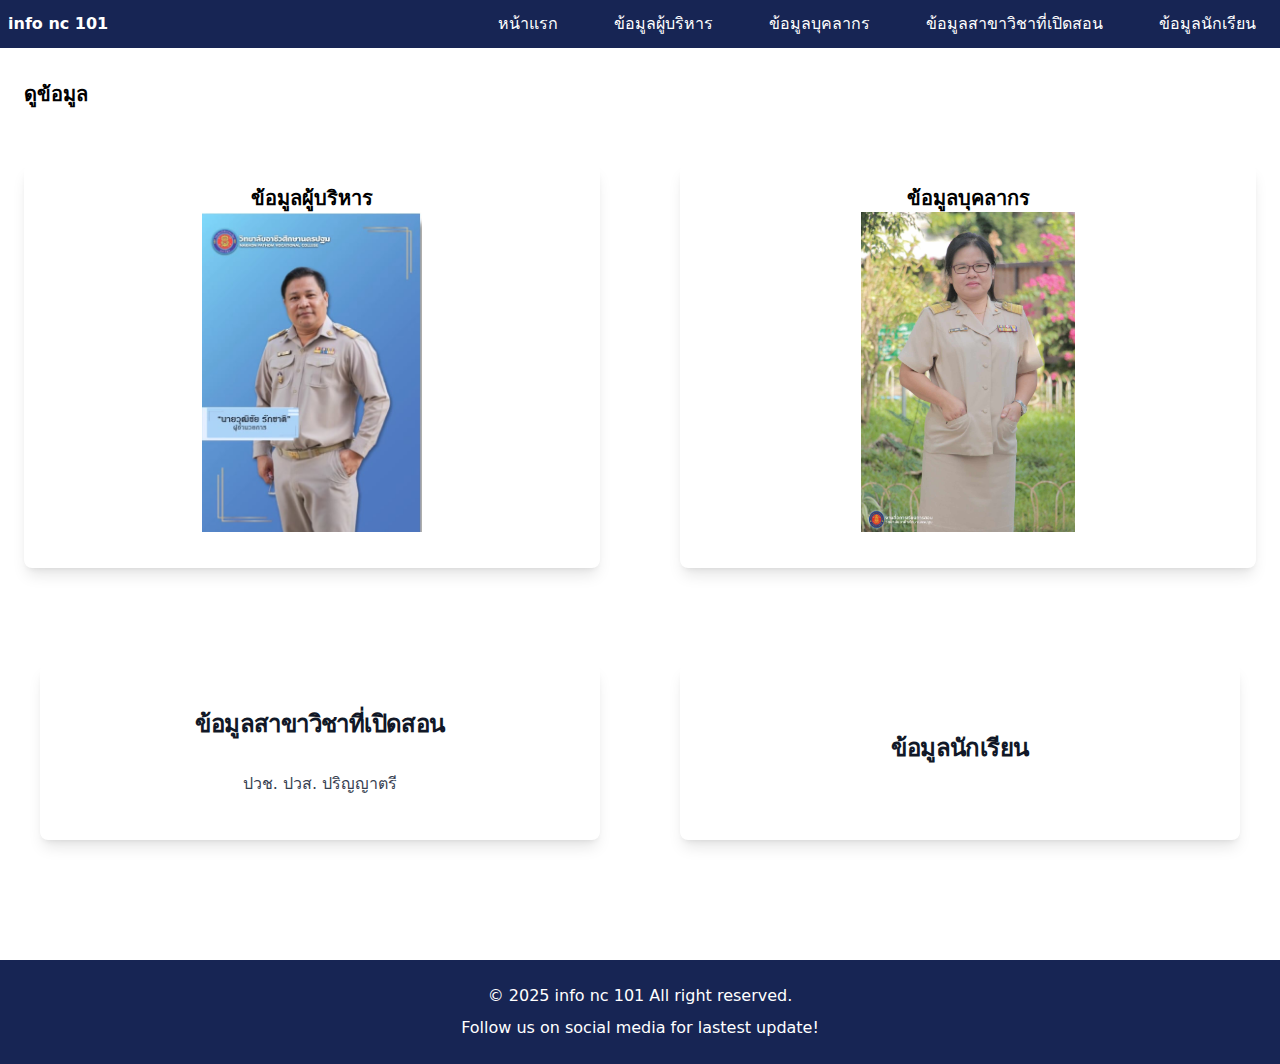
<file: Home.html>
<!doctype html>
<html>
<head>
  <meta charset="UTF-8">
  <meta name="viewport" content="width=device-width, initial-scale=1.0">
  <link rel="stylesheet" href="css/output.css" >
  <title>IT sk</title>
</head>
<body class="bg-white text-black-900">

  <!--nav bar-->
 <header class="bg-blue-950 text-white py-3">
    <div class="container mx-auto px-2 flex items-center justify-between">
    <div>
        <h1 class="text-4x1 font-bold">info nc 101<h1>
    </div>

    <!--nav menu-->
    <nav class="hidden md:flex space-x-6">
      <a href="Home.html" class="hover:bg-slate-500 hover:text-blue-200 px-4 rounded transition duration-500">หน้าแรก</a>     
      <a href="Schoolad.html" class="hover:bg-slate-500 hover:text-blue-200 px-4 rounded transition duration-500">ข้อมูลผู้บริหาร</a>
      <a href="pepo.html" class="hover:bg-slate-500 hover:text-blue-200 px-4 rounded transition duration-500">ข้อมูลบุคลากร</a>
      <a href="job.html" class="hover:bg-slate-500 hover:text-blue-200 px-4 rounded transition duration-500">ข้อมูลสาขาวิชาที่เปิดสอน</a>
      <a href="student.html" class="hover:bg-slate-500 hover:text-blue-200 px-4 rounded transition duration-500">ข้อมูลนักเรียน</a>
    </nav>

  <!--ham menu-->
    <button class="lg:hidden text-white" id="hamberger">
      &#9776;
    </button>

    </div>
 </header>

 <div id="hamberger-menu" class="md-hidden bg-blue-500 text-white py-5 hidden">
    <nav class="flex flex-col space-y-4 px-6">
      <a href="Home.html" class="hover:bg-slate-500 hover:text-blue-200 px-4 rounded transition duration-500">หน้าแรก</a>     
      <a href="Schoolad.html" class="hover:bg-slate-500 hover:text-blue-200 px-4 rounded transition duration-500">ข้อมูลผู้บริหาร</a>
      <a href="pepo.html" class="hover:bg-slate-500 hover:text-blue-200 px-4 rounded transition duration-500">ข้อมูลบุคลากร</a>
      <a href="job.html" class="hover:bg-slate-500 hover:text-blue-200 px-4 rounded transition duration-500">ข้อมูลสาขาวิชาที่เปิดสอน</a>
      <a href="student.html" class="hover:bg-slate-500 hover:text-blue-200 px-4 rounded transition duration-500">ข้อมูลนักเรียน</a>
    </nav>
 </div>

 <script>
  const hambergerButton = document.getElementById('hamberger');
  const hambergerMenu = document.getElementById('hamberger-menu');

  hambergerButton.addEventListener('click',() => {
    hambergerMenu.classList.toggle('hidden')
  })
</script>


<!--card-->
<section class="container mx-auto px-6 my-8">
  <h1 class="text-xl font-bold mb-2">ดูข้อมูล</h1>
  <center>
    <br><br>
    <div class="grid grid-cols-1 smigrid-cols-2 lg:grid-cols-2 mp-10 gap-20">
      <div class="bg-white p-5 rounded-lg shadow-lg">
        <h3 class="text-xl font-semibold">ข้อมูลผู้บริหาร</h3> 
        <a href="Schoolad.html" class="">
          <img src="img/bigad.jpg" alt="" class="w-70 h-80 object-cover rounded-1g mb-4"> 
        </a> 

        </div>
      <div class="bg-white p-5 rounded-lg shadow-lg">
       <h3 class="text-xl font-semibold">ข้อมูลบุคลากร</h3> 
        <a href="pepo.html" class="">
          <img src="img/tea.jpg" alt="" class="w-70 h-80  object-cover rounded-1g mb-4"> 
        </a>

        </div>
      </center>
 <br> <br>
  </section>
  <center>
<section class="container mx-auto px-10 my-12">
  <div class="grid grid-cols-1 smigrid-cols-2 lg:grid-cols-2 mp-10 gap-20">
    <div class="bg-white p-5 rounded-lg shadow-lg">
  <a href="job.html" class="block max-w-sm p-6 bg-white rounded-lg  hover:bg-gray-100 ">
    <h5 class="mb-2 text-2xl font-bold tracking-tight text-gray-900">ข้อมูลสาขาวิชาที่เปิดสอน</h5><br>
    <p class="font-normal text-gray-700">ปวช. ปวส. ปริญญาตรี</p>
</a>
</div>
<div>
  <div class="bg-white p-5 rounded-lg shadow-lg">
    <a href="student.html" class="block max-w-sm p-6 bg-white rounded-lg  hover:bg-gray-100 "><br>
      <h5 class="mb-2 text-2xl font-bold tracking-tight text-gray-900 ">ข้อมูลนักเรียน</h5><br>
  
  </a>
</div>

</section>


  <!--footer-->
  <br>  <br>  <br>  
  <footer class="bg-blue-950 text-white py-6">
    <div class="container mx-auto text-center">
      <p>&copy; 2025 info nc 101 All right reserved.</p>
      <p class="mt-2">Follow us on social media for lastest update!</p>
    </div>
  </footer>
</body>
</html>
</file>
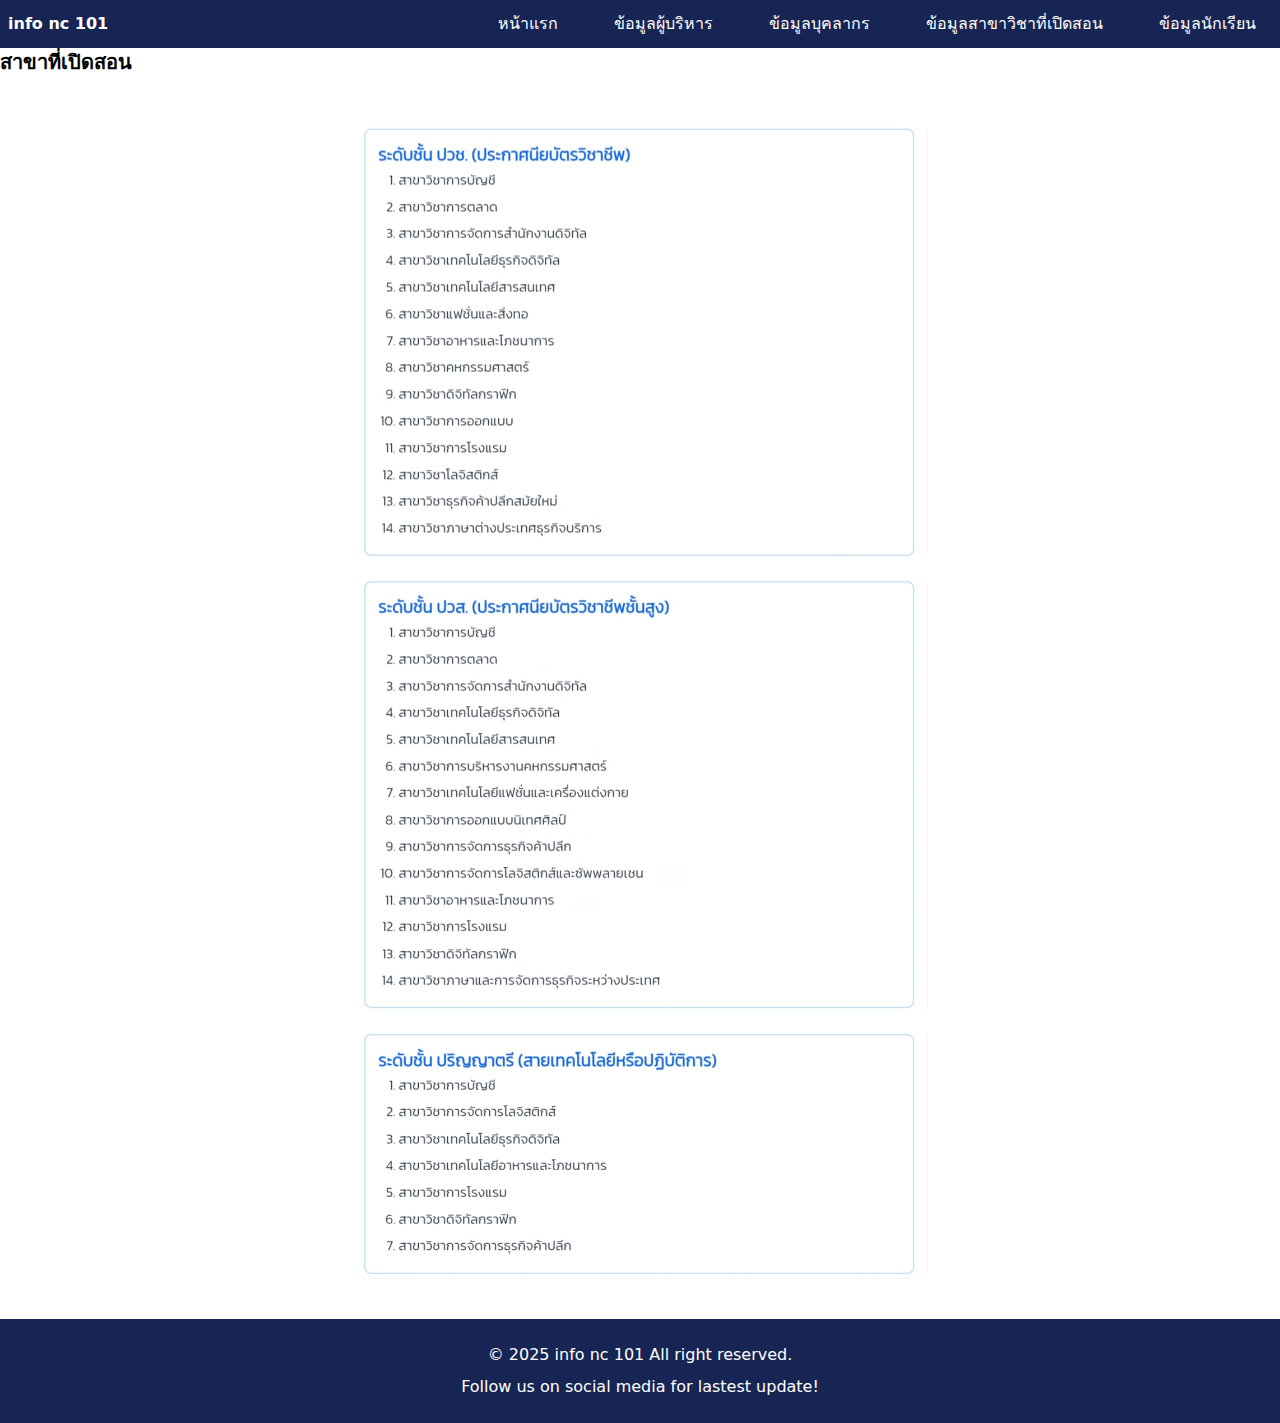
<file: job.html>
<!doctype html>
<html>
<head>
  <meta charset="UTF-8">
  <meta name="viewport" content="width=device-width, initial-scale=1.0">
  <link rel="stylesheet" href="css/output.css" >
  <title>IT sk</title>
</head>
<body class="bg-white text-black-900">

  <!--nav bar-->
 <header class="bg-blue-950 text-white py-3">
    <div class="container mx-auto px-2 flex items-center justify-between">
    <div>
        <h1 class="text-4x1 font-bold">info nc 101</h1>
    </div>


    <!--nav menu-->
    <nav class="hidden md:flex space-x-6">
      <a href="Home.html" class="hover:bg-slate-500 hover:text-blue-200 px-4 rounded transition duration-500">หน้าแรก</a>     
      <a href="Schoolad.html" class="hover:bg-slate-500 hover:text-blue-200 px-4 rounded transition duration-500">ข้อมูลผู้บริหาร</a>
      <a href="pepo.html" class="hover:bg-slate-500 hover:text-blue-200 px-4 rounded transition duration-500">ข้อมูลบุคลากร</a>
      <a href="job.html" class="hover:bg-slate-500 hover:text-blue-200 px-4 rounded transition duration-500">ข้อมูลสาขาวิชาที่เปิดสอน</a>
      <a href="student.html" class="hover:bg-slate-500 hover:text-blue-200 px-4 rounded transition duration-500">ข้อมูลนักเรียน</a>
    </nav>
   
  <!--ham menu-->
    <button class="lg:hidden text-white" id="hamberger">
      &#9776;
    </button>

    </div>
 </header>

 <div id="hamberger-menu" class="md-hidden bg-blue-500 text-white py-4 hidden">
  <nav class="flex flex-col space-y-4 px-6">
    <a href="Home.html" class="hover:bg-slate-500 hover:text-blue-200 px-4 rounded transition duration-500">หน้าแรก</a>     
    <a href="Schoolad.html" class="hover:bg-slate-500 hover:text-blue-200 px-4 rounded transition duration-500">ข้อมูลผู้บริหาร</a>
    <a href="pepo.html" class="hover:bg-slate-500 hover:text-blue-200 px-4 rounded transition duration-500">ข้อมูลบุคลากร</a>
    <a href="job.html" class="hover:bg-slate-500 hover:text-blue-200 px-4 rounded transition duration-500">ข้อมูลสาขาวิชาที่เปิดสอน</a>
    <a href="student.html" class="hover:bg-slate-500 hover:text-blue-200 px-4 rounded transition duration-500">ข้อมูลนักเรียน</a>
  </nav>
</div>

 <script>
  const hambergerButton = document.getElementById('hamberger');
  const hambergerMenu = document.getElementById('hamberger-menu');

  hambergerButton.addEventListener('click',() => {
    hambergerMenu.classList.toggle('hidden')
  })
</script>
<h1 class="text-xl font-bold mb-2">สาขาที่เปิดสอน</h1>
<center>
<div class="grid grid-cols-1 md:grid-cols-1 gap-4">
  <br>
  <div>
      <img class="h-auto max-w-xl  rounded-lg" src="img/claslow.jpg" alt="">
  </div>
  <div>
      <img class="h-auto max-w-xl rounded-lg" src="img/clashigh.jpg" alt="">
  </div>
  <div>
      <img class="h-auto max-w-xl  rounded-lg" src="img/clasbig.jpg" alt="">
  </div>
  <br>
  </center>
</div>


  <!--footer-->
  <footer class="bg-blue-950 text-white py-6">
    <div class="container mx-auto text-center">
      <p>&copy; 2025 info nc 101 All right reserved.</p>
      <p class="mt-2">Follow us on social media for lastest update!</p>
    </div>
  </footer>
</body>
</html>
</file>
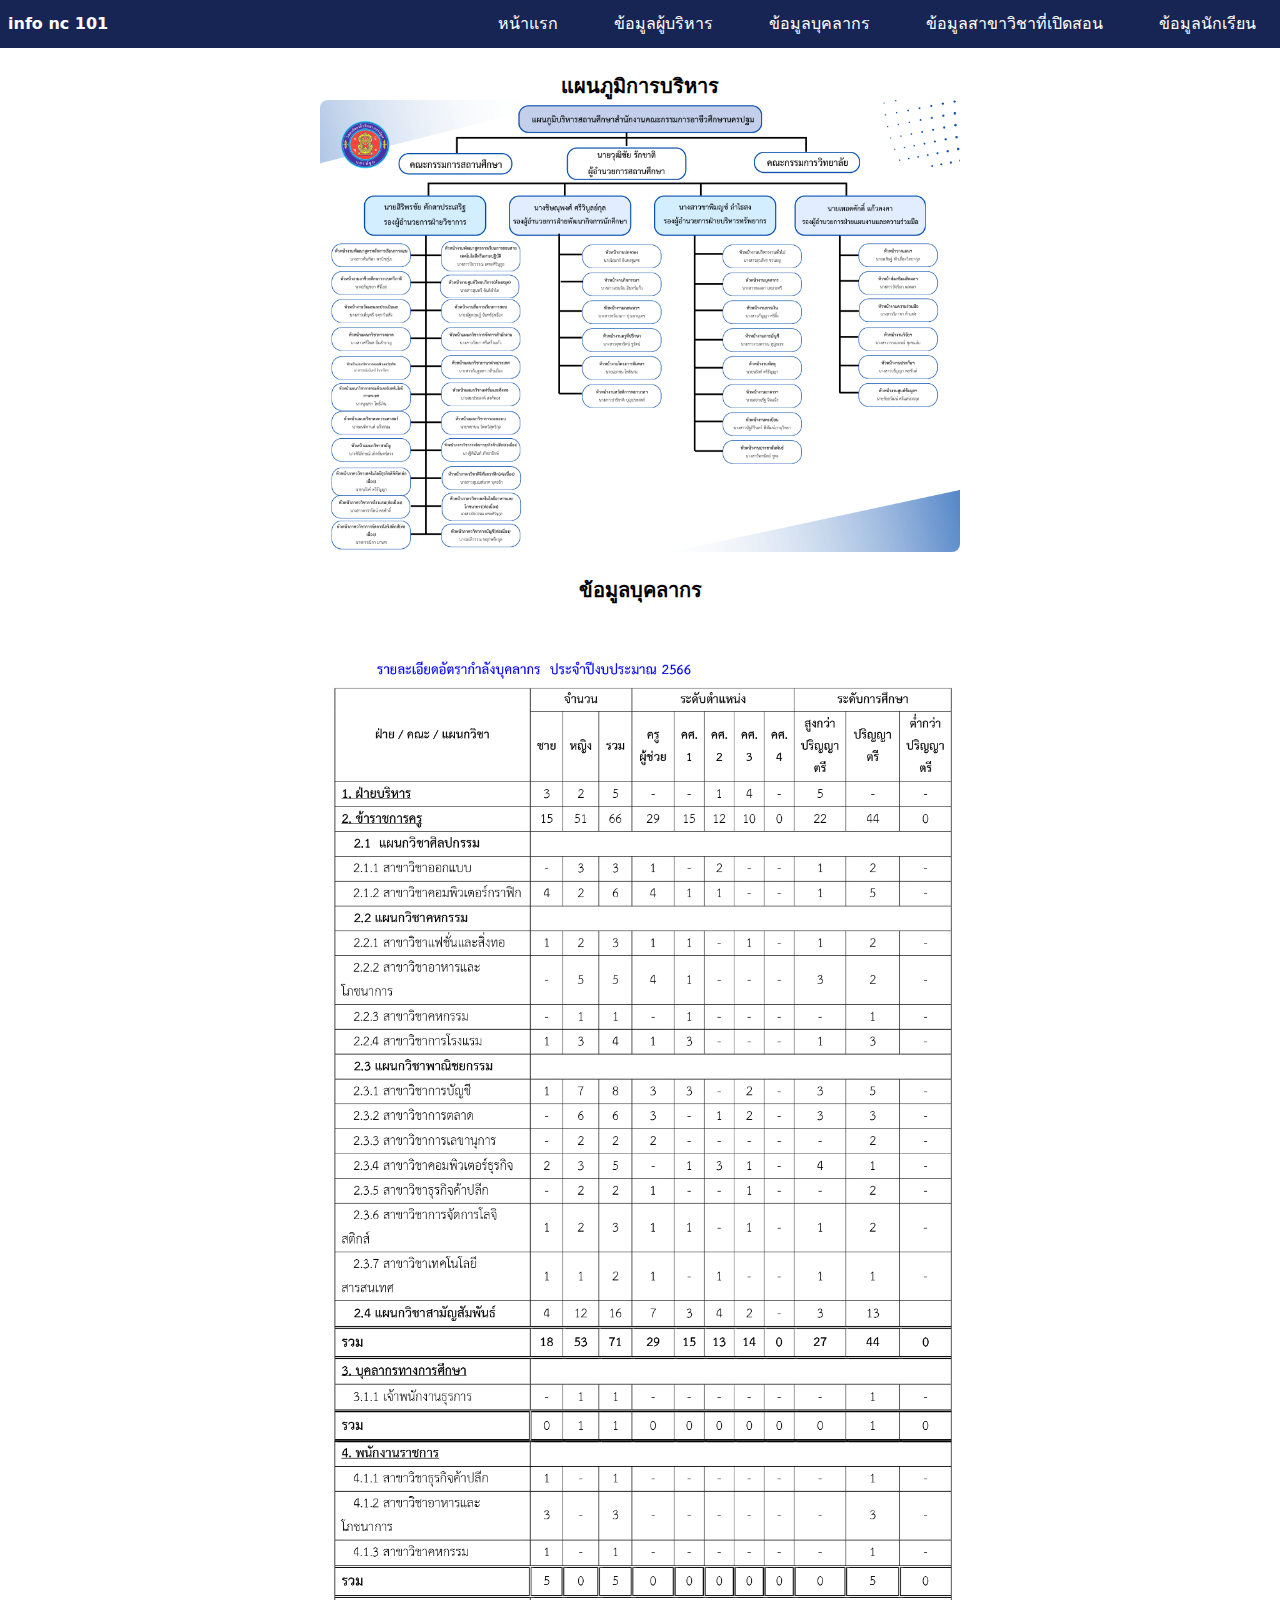
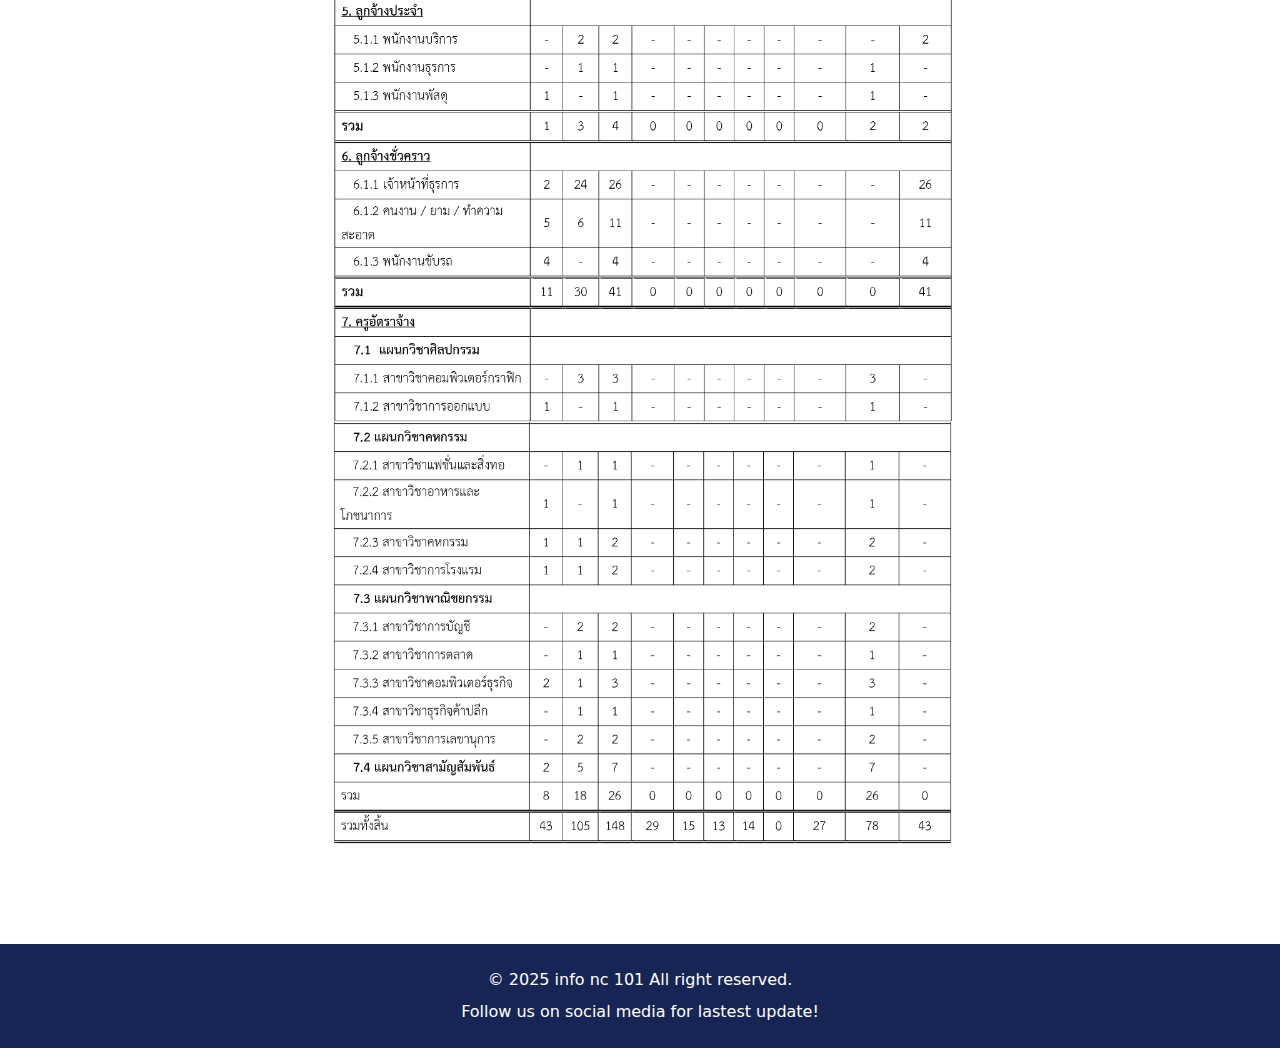
<file: pepo.html>
<!doctype html>
<html>
<head>
  <meta charset="UTF-8">
  <meta name="viewport" content="width=device-width, initial-scale=1.0">
  <link rel="stylesheet" href="css/output.css" >
  <title>IT sk</title>
</head>
<body class="bg-white text-black-900">

  <!--nav bar-->
 <header class="bg-blue-950 text-white py-3">
    <div class="container mx-auto px-2 flex items-center justify-between">
    <div>
        <h1 class="text-4x1 font-bold">info nc 101</h1>
    </div>

    <!--nav menu-->
    <nav class="hidden md:flex space-x-6">
      <a href="Home.html" class="hover:bg-slate-500 hover:text-blue-200 px-4 rounded transition duration-500">หน้าแรก</a>     
      <a href="Schoolad.html" class="hover:bg-slate-500 hover:text-blue-200 px-4 rounded transition duration-500">ข้อมูลผู้บริหาร</a>
      <a href="pepo.html" class="hover:bg-slate-500 hover:text-blue-200 px-4 rounded transition duration-500">ข้อมูลบุคลากร</a>
      <a href="job.html" class="hover:bg-slate-500 hover:text-blue-200 px-4 rounded transition duration-500">ข้อมูลสาขาวิชาที่เปิดสอน</a>
      <a href="student.html" class="hover:bg-slate-500 hover:text-blue-200 px-4 rounded transition duration-500">ข้อมูลนักเรียน</a>
    </nav>

  <!--ham menu-->
    <button class="lg:hidden text-white" id="hamberger">
      &#9776;
    </button>

    </div>
 </header>

 <div id="hamberger-menu" class="md-hidden bg-blue-500 text-white py-4 hidden">
  <nav class="flex flex-col space-y-4 px-6">
    <a href="Home.html" class="hover:bg-slate-500 hover:text-blue-200 px-4 rounded transition duration-500">หน้าแรก</a>     
    <a href="Schoolad.html" class="hover:bg-slate-500 hover:text-blue-200 px-4 rounded transition duration-500">ข้อมูลผู้บริหาร</a>
    <a href="pepo.html" class="hover:bg-slate-500 hover:text-blue-200 px-4 rounded transition duration-500">ข้อมูลบุคลากร</a>
    <a href="job.html" class="hover:bg-slate-500 hover:text-blue-200 px-4 rounded transition duration-500">ข้อมูลสาขาวิชาที่เปิดสอน</a>
    <a href="student.html" class="hover:bg-slate-500 hover:text-blue-200 px-4 rounded transition duration-500">ข้อมูลนักเรียน</a>
  </nav>
</div>

 <script>
  const hambergerButton = document.getElementById('hamberger');
  const hambergerMenu = document.getElementById('hamberger-menu');

  hambergerButton.addEventListener('click',() => {
    hambergerMenu.classList.toggle('hidden')
  })
</script>

<center>
<br>
<h3 class="text-xl font-semibold">แผนภูมิการบริหาร</h3> 
  <img class="h-100 max-w-screen-sm rounded-lg" src="img/nametea.jpg" alt="">
</div>
<br>
<h3 class="text-xl font-semibold"> ข้อมูลบุคลากร</h3>
<div>
  <img class="h-90 max-w-screen-sm rounded-lg" src="img/namepe.jpg" alt="">
</div>

<br>
<br>
<br>
</center>
  <!--footer-->
  <footer class="bg-blue-950 text-white py-6">
    <div class="container mx-auto text-center">
      <p>&copy; 2025 info nc 101 All right reserved.</p>
      <p class="mt-2">Follow us on social media for lastest update!</p>
    </div>
  </footer>
</body>
</html>
</file>
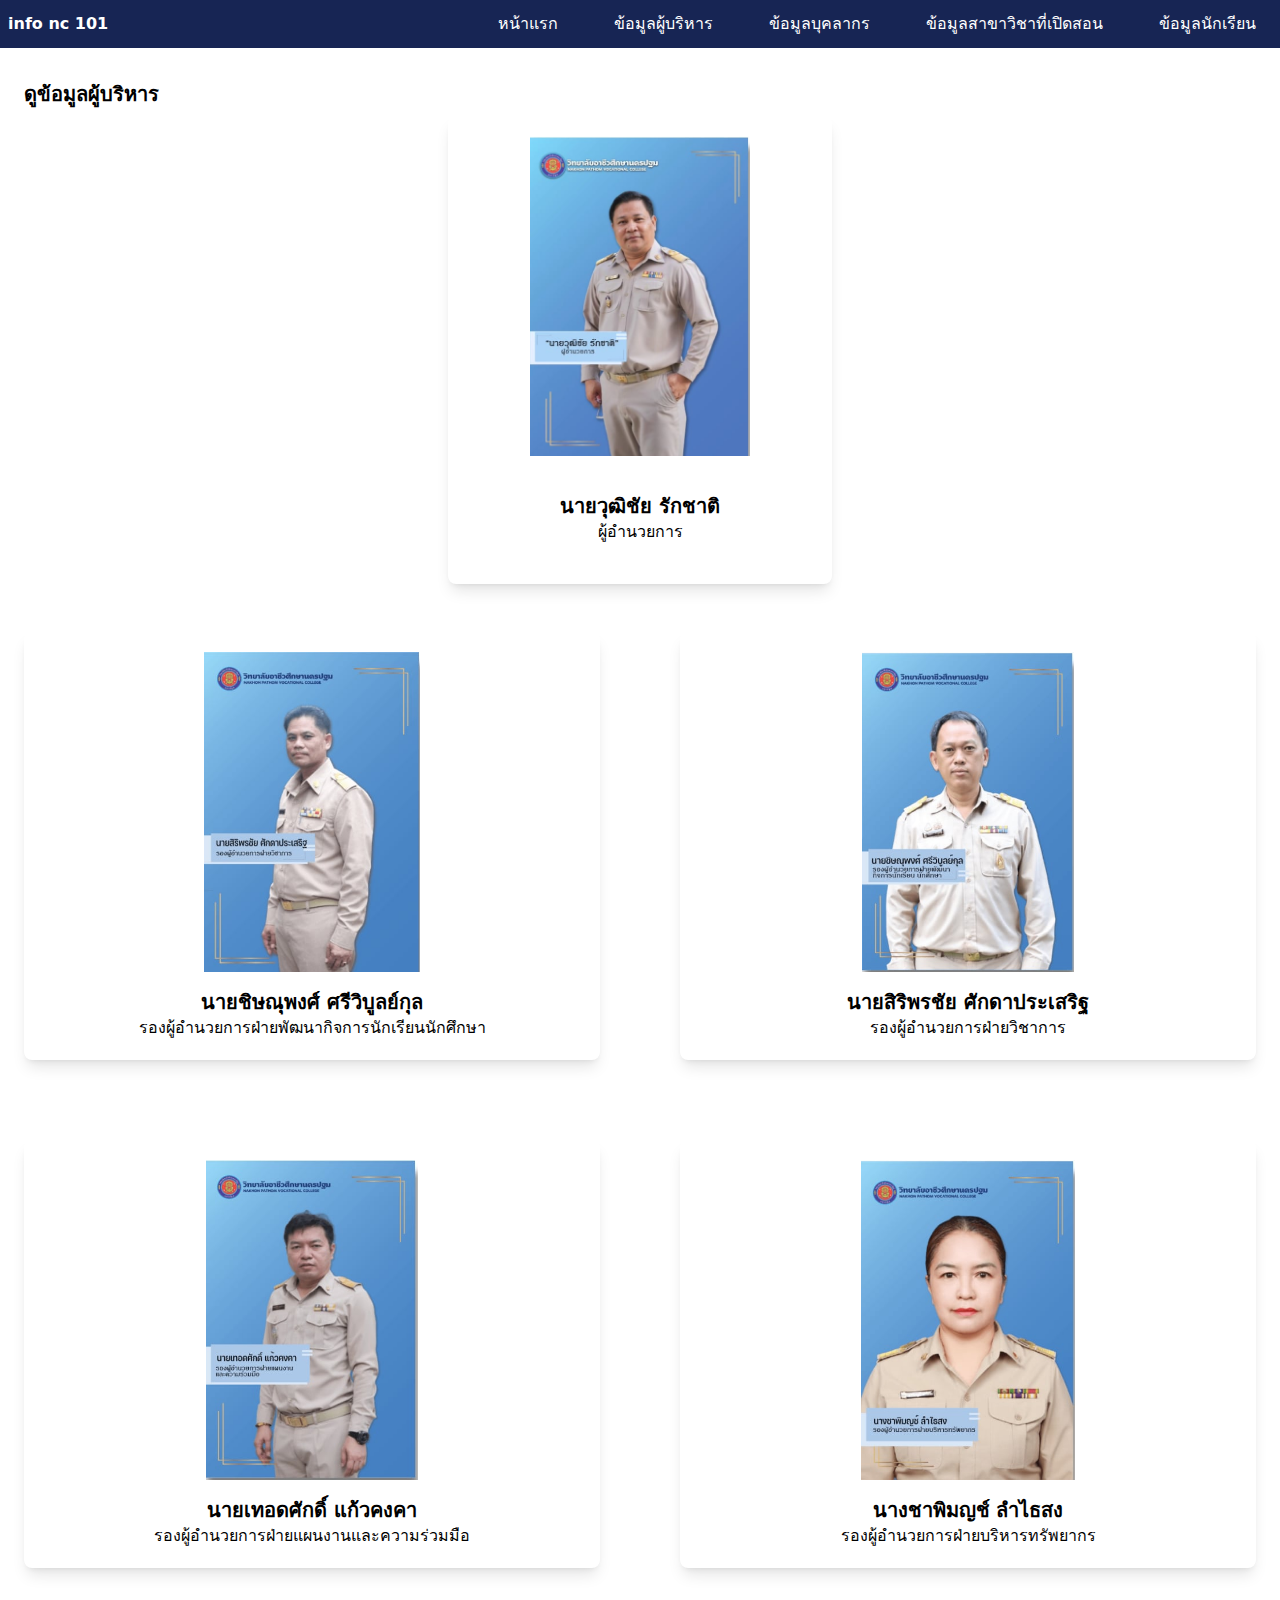
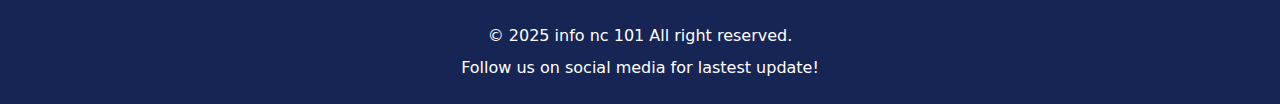
<file: Schoolad.html>
<!doctype html>
<html>
<head>
  <meta charset="UTF-8">
  <meta name="viewport" content="width=device-width, initial-scale=1.0">
  <link rel="stylesheet" href="css/output.css" >
  <title>IT sk</title>
</head>
<body class="bg-white text-black-900">

  <!--nav bar-->
 <header class="bg-blue-950 text-white py-3">
    <div class="container mx-auto px-2 flex items-center justify-between">
    <div>
        <h1 class="text-4x1 font-bold">info nc 101</h1>
    </div>

    <!--nav menu-->
    <nav class="hidden md:flex space-x-6">
      <a href="Home.html" class="hover:bg-slate-500 hover:text-blue-200 px-4 rounded transition duration-500">หน้าแรก</a>     
      <a href="Schoolad.html" class="hover:bg-slate-500 hover:text-blue-200 px-4 rounded transition duration-500">ข้อมูลผู้บริหาร</a>
      <a href="pepo.html" class="hover:bg-slate-500 hover:text-blue-200 px-4 rounded transition duration-500">ข้อมูลบุคลากร</a>
      <a href="job.html" class="hover:bg-slate-500 hover:text-blue-200 px-4 rounded transition duration-500">ข้อมูลสาขาวิชาที่เปิดสอน</a>
      <a href="student.html" class="hover:bg-slate-500 hover:text-blue-200 px-4 rounded transition duration-500">ข้อมูลนักเรียน</a>
    </nav>

  <!--ham menu-->
    <button class="lg:hidden text-white" id="hamberger">
      &#9776;
    </button>

    </div>
 </header>

 <div id="hamberger-menu" class="md-hidden bg-blue-500 text-white py-4 hidden">
  <nav class="flex flex-col space-y-4 px-6">
    <a href="Home.html" class="hover:bg-slate-500 hover:text-blue-200 px-4 rounded transition duration-500">หน้าแรก</a>     
    <a href="Schoolad.html" class="hover:bg-slate-500 hover:text-blue-200 px-4 rounded transition duration-500">ข้อมูลผู้บริหาร</a>
    <a href="pepo.html" class="hover:bg-slate-500 hover:text-blue-200 px-4 rounded transition duration-500">ข้อมูลบุคลากร</a>
    <a href="job.html" class="hover:bg-slate-500 hover:text-blue-200 px-4 rounded transition duration-500">ข้อมูลสาขาวิชาที่เปิดสอน</a>
    <a href="student.html" class="hover:bg-slate-500 hover:text-blue-200 px-4 rounded transition duration-500">ข้อมูลนักเรียน</a>
  </nav>
</div>

 <script>
  const hambergerButton = document.getElementById('hamberger');
  const hambergerMenu = document.getElementById('hamberger-menu');

  hambergerButton.addEventListener('click',() => {
    hambergerMenu.classList.toggle('hidden')
  })
</script>

<section class="container mx-auto px-6 my-8">
  <h1 class="text-xl font-bold mb-2">ดูข้อมูลผู้บริหาร</h1>
  <center>
  <div class="max-w-sm bg-white p-5 rounded-lg shadow-lg">
      <img src="img/bigad.jpg" alt="" class="w-70 h-80 object-cover rounded-1g mb-4"> 
    </a>
    <div class="p-5">
            <h3 class="text-xl font-semibold">นายวุฒิชัย รักชาติ</h3>
        <p class="text-normal">ผู้อำนวยการ</p>
    

            </svg>
        </a>
    </div>
  </div>
  
        </center> 
  <center>
    <br><br>
    <div class="grid grid-cols-1 smigrid-cols-2 lg:grid-cols-2 mp-10 gap-20">
      <div class="bg-white p-5 rounded-lg shadow-lg"> 
          <img src="img/ad2.jpg" alt="" class="w-70 h-80 object-cover rounded-1g mb-4"> 
          <h3 class="text-xl font-semibold">นายชิษณุพงศ์ ศรีวิบูลย์กุล</h3>
          <p class="text-normal">รองผู้อำนวยการฝ่ายพัฒนากิจการนักเรียนนักศึกษา</p>
        </div>
      <div class="bg-white p-5 rounded-lg shadow-lg">
          <img src="img/ad1.jpg" alt="" class="w-70 h-80  object-cover rounded-1g mb-4"> 
        <h3 class="text-xl font-semibold">นายสิริพรชัย ศักดาประเสริฐ</h3> 
        <p class="text-normal">รองผู้อำนวยการฝ่ายวิชาการ</p>
        </div>
        <div class="bg-white p-5 rounded-lg shadow-lg"> 
          <img src="img/ad4.jpg" alt="" class="w-70 h-80 object-cover rounded-1g mb-4"> 
          <h3 class="text-xl font-semibold">นายเทอดศักดิ์ แก้วคงคา</h3>
          <p class="text-normal">รองผู้อำนวยการฝ่ายแผนงานและความร่วมมือ</p>
        </div>
        <div class="bg-white p-5 rounded-lg shadow-lg"> 
          <img src="img/ad5.jpg" alt="" class="w-70 h-80 object-cover rounded-1g mb-4"> 
          <h3 class="text-xl font-semibold">นางชาพิมญช์ ลำไธสง</h3>
          <p class="text-normal">รองผู้อำนวยการฝ่ายบริหารทรัพยากร</p>
        </div>

        </div>
        </center>
        </section>
        <center>
      


    
      
        
  <!--footer-->
  <footer class="bg-blue-950 text-white py-6">
    <div class="container mx-auto text-center">
      <p>&copy; 2025 info nc 101 All right reserved.</p>
      <p class="mt-2">Follow us on social media for lastest update!</p>
    </div>
  </footer>
</body>
</html>
</file>
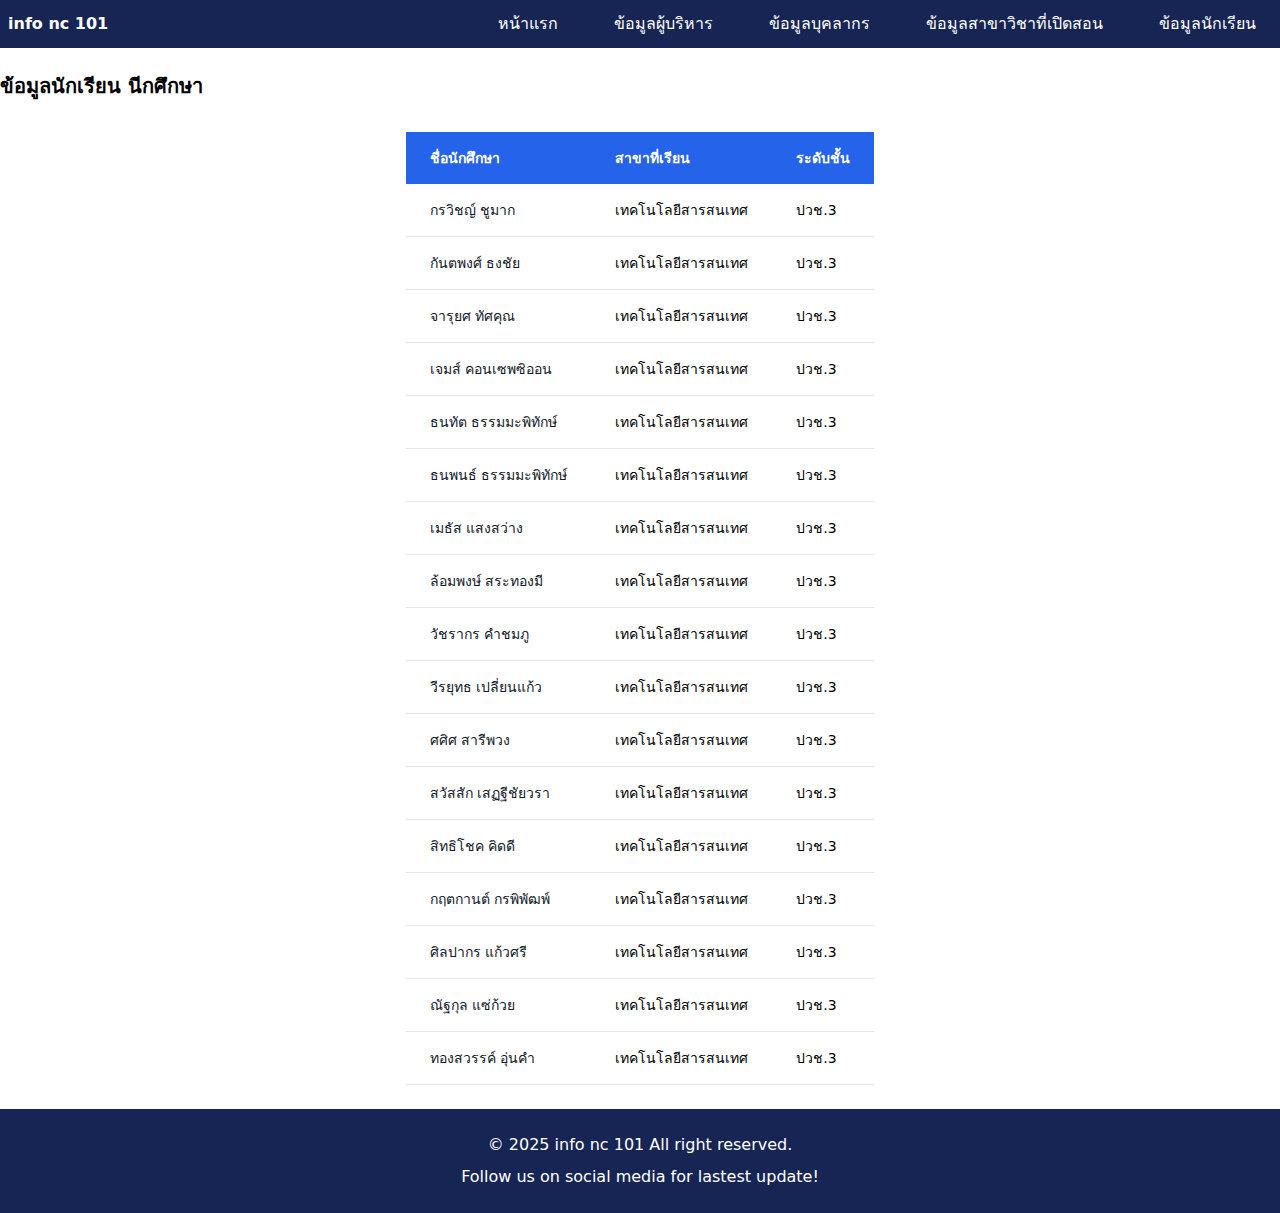
<file: student.html>
<!doctype html>
<html>
<head>
  <meta charset="UTF-8">
  <meta name="viewport" content="width=device-width, initial-scale=1.0">
  <link rel="stylesheet" href="css/output.css" >
  <title>IT sk</title>
</head>
<body class="bg-white text-black-900">

  <!--nav bar-->
 <header class="bg-blue-950 text-white py-3">
    <div class="container mx-auto px-2 flex items-center justify-between">
    <div>
        <h1 class="text-4x1 font-bold">info nc 101</h1>
    </div>

    <!--nav menu-->
    <nav class="hidden md:flex space-x-6">
      <a href="Home.html" class="hover:bg-slate-500 hover:text-blue-200 px-4 rounded transition duration-500">หน้าแรก</a>     
      <a href="Schoolad.html" class="hover:bg-slate-500 hover:text-blue-200 px-4 rounded transition duration-500">ข้อมูลผู้บริหาร</a>
      <a href="pepo.html" class="hover:bg-slate-500 hover:text-blue-200 px-4 rounded transition duration-500">ข้อมูลบุคลากร</a>
      <a href="job.html" class="hover:bg-slate-500 hover:text-blue-200 px-4 rounded transition duration-500">ข้อมูลสาขาวิชาที่เปิดสอน</a>
      <a href="student.html" class="hover:bg-slate-500 hover:text-blue-200 px-4 rounded transition duration-500">ข้อมูลนักเรียน</a>
    </nav>

  <!--ham menu-->
    <button class="lg:hidden text-white" id="hamberger">
      &#9776;
    </button>

    </div>
 </header>

 <div id="hamberger-menu" class="md-hidden bg-blue-500 text-white py-4 hidden">
  <nav class="flex flex-col space-y-4 px-6">
    <a href="Home.html" class="hover:bg-slate-500 hover:text-blue-200 px-4 rounded transition duration-500">หน้าแรก</a>     
    <a href="Schoolad.html" class="hover:bg-slate-500 hover:text-blue-200 px-4 rounded transition duration-500">ข้อมูลผู้บริหาร</a>
    <a href="pepo.html" class="hover:bg-slate-500 hover:text-blue-200 px-4 rounded transition duration-500">ข้อมูลบุคลากร</a>
    <a href="job.html" class="hover:bg-slate-500 hover:text-blue-200 px-4 rounded transition duration-500">ข้อมูลสาขาวิชาที่เปิดสอน</a>
    <a href="student.html" class="hover:bg-slate-500 hover:text-blue-200 px-4 rounded transition duration-500">ข้อมูลนักเรียน</a>
  </nav>
</div>

 <script>
  const hambergerButton = document.getElementById('hamberger');
  const hambergerMenu = document.getElementById('hamberger-menu');

  hambergerButton.addEventListener('click',() => {
    hambergerMenu.classList.toggle('hidden')
  })
</script>
<br>
<h1 class="text-xl font-bold mb-2">ข้อมูลนักเรียน นีกศึกษา</h1>
<br>
<center>

<div class="relative overflow-x-auto">
  <table class="max-w-screen-sm  text-sm text-left rtl:text-right text-black ">
      <thead class="text-xsuppercase bg-blue-600 text-white">
          <tr>
              <th scope="col" class="px-6 py-4">
                 ชื่อนักศึกษา
              </th>
              <th scope="col" class="px-6 py-4">
                  สาขาที่เรียน
              </th>
              <th scope="col" class="px-6 py-4">
                  ระดับชั้น
              </th>
          </tr>
      </thead>
      <tbody>


          <tr class="bg-white border-b  border-gray-200">
            <th scope="row" class="px-6 py-4 font-medium text-gray-900 whitespace-nowrap">
              กรวิชญ์ ชูมาก
            </th>
            <td class="px-6 py-4">
                เทคโนโลยีสารสนเทศ
            </td>
            <td class="px-6 py-4">
                ปวช.3
            </td>
        </tr>
        <tr class="bg-white border-b  border-gray-200">
          <th scope="row" class="px-6 py-4 font-medium text-gray-900 whitespace-nowrap">
            กันตพงศ์ ธงชัย
          </th>
          <td class="px-6 py-4">
              เทคโนโลยีสารสนเทศ
          </td>
          <td class="px-6 py-4">
              ปวช.3
          </td>
      </tr>         <tr class="bg-white border-b border-gray-200">
        <th scope="row" class="px-6 py-4 font-medium text-gray-900 whitespace-nowrap ">
          จารุยศ ทัศคุณ
        </th>
        <td class="px-6 py-4">
            เทคโนโลยีสารสนเทศ
        </td>
        <td class="px-6 py-4">
            ปวช.3
        </td>
    </tr>         <tr class="bg-white border-b border-gray-200">
      <th scope="row" class="px-6 py-4 font-medium text-gray-900 whitespace-nowrap ">
        เจมส์  คอนเซพซิออน
      </th>
      <td class="px-6 py-4">
          เทคโนโลยีสารสนเทศ
      </td>
      <td class="px-6 py-4">
          ปวช.3
      </td>
  </tr>         <tr class="bg-white border-b  border-gray-200">
    <th scope="row" class="px-6 py-4 font-medium text-gray-900 whitespace-nowrap ">
      ธนทัต ธรรมมะพิทักษ์
    </th>
    <td class="px-6 py-4">
        เทคโนโลยีสารสนเทศ
    </td>
    <td class="px-6 py-4">
        ปวช.3
    </td>
</tr>         <tr class="bg-white border-b  border-gray-200">
  <th scope="row" class="px-6 py-4 font-medium text-gray-900 whitespace-nowrap ">
    ธนพนธ์ ธรรมมะพิทักษ์
  </th>
  <td class="px-6 py-4">
      เทคโนโลยีสารสนเทศ
  </td>
  <td class="px-6 py-4">
      ปวช.3
  </td>
</tr>         <tr class="bg-white border-b  border-gray-200">
  <th scope="row" class="px-6 py-4 font-medium text-gray-900 whitespace-nowrap ">
    เมธัส แสงสว่าง
  </th>
  <td class="px-6 py-4">
      เทคโนโลยีสารสนเทศ
  </td>
  <td class="px-6 py-4">
      ปวช.3
  </td>
</tr>         <tr class="bg-white border-b border-gray-200">
  <th scope="row" class="px-6 py-4 font-medium text-gray-900 whitespace-nowrap ">
    ล้อมพงษ์ สระทองมี
  </th>
  <td class="px-6 py-4">
      เทคโนโลยีสารสนเทศ
  </td>
  <td class="px-6 py-4">
      ปวช.3
  </td>
</tr>         <tr class="bg-white border-b  border-gray-200">
  <th scope="row" class="px-6 py-4 font-medium text-gray-900 whitespace-nowrap ">
    วัชรากร คำชมภู
  </th>
  <td class="px-6 py-4">
      เทคโนโลยีสารสนเทศ
  </td>
  <td class="px-6 py-4">
      ปวช.3
  </td>
</tr>         <tr class="bg-white border-b  border-gray-200">
  <th scope="row" class="px-6 py-4 font-medium text-gray-900 whitespace-nowrap ">
    วีรยุทธ เปลี่ยนแก้ว
  </th>
  <td class="px-6 py-4">
      เทคโนโลยีสารสนเทศ
  </td>
  <td class="px-6 py-4">
      ปวช.3
  </td>
</tr>         <tr class="bg-white border-b  border-gray-200">
  <th scope="row" class="px-6 py-4 font-medium text-gray-900 whitespace-nowrap ">
    ศศิศ สารีพวง
  </th>
  <td class="px-6 py-4">
      เทคโนโลยีสารสนเทศ
  </td>
  <td class="px-6 py-4">
      ปวช.3
  </td>
</tr>         <tr class="bg-white border-b  border-gray-200">
  <th scope="row" class="px-6 py-4 font-medium text-gray-900 whitespace-nowrap ">
    สวัสสัก เสฏฐีชัยวรา
  </th>
  <td class="px-6 py-4">
      เทคโนโลยีสารสนเทศ
  </td>
  <td class="px-6 py-4">
      ปวช.3
  </td>
</tr>         <tr class="bg-white border-b  border-gray-200">
  <th scope="row" class="px-6 py-4 font-medium text-gray-900 whitespace-nowrap ">
    สิทธิโชค คิดดี
  </th>
  <td class="px-6 py-4">
      เทคโนโลยีสารสนเทศ
  </td>
  <td class="px-6 py-4">
      ปวช.3
  </td>
</tr>         <tr class="bg-white border-b  border-gray-200">
  <th scope="row" class="px-6 py-4 font-medium text-gray-900 whitespace-nowrap ">
    กฤตกานต์ กรพิพัฒพ์
  </th>
  <td class="px-6 py-4">
      เทคโนโลยีสารสนเทศ
  </td>
  <td class="px-6 py-4">
      ปวช.3
  </td>
</tr>         <tr class="bg-white border-b  border-gray-200">
  <th scope="row" class="px-6 py-4 font-medium text-gray-900 whitespace-nowrap ">
    ศิลปากร แก้วศรี
  </th>
  <td class="px-6 py-4">
      เทคโนโลยีสารสนเทศ
  </td>
  <td class="px-6 py-4">
      ปวช.3
  </td>
</tr>         <tr class="bg-white border-b  border-gray-200">
  <th scope="row" class="px-6 py-4 font-medium text-gray-900 whitespace-nowrap ">
    ณัฐกุล แซ่ก้วย
  </th>
  <td class="px-6 py-4">
      เทคโนโลยีสารสนเทศ
  </td>
  <td class="px-6 py-4">
      ปวช.3
  </td>
</tr>         <tr class="bg-white border-b  border-gray-200">
  <th scope="row" class="px-6 py-4 font-medium text-gray-900 whitespace-nowrap ">
    ทองสวรรค์ อุ่นคำ
  </th>
  <td class="px-6 py-4">
      เทคโนโลยีสารสนเทศ
  </td>
  <td class="px-6 py-4">
      ปวช.3
  </td>

      </tbody>
  </table>
</div>
<br>
</center>
  <!--footer-->
  <footer class="bg-blue-950 text-white py-6">
    <div class="container mx-auto text-center">
      <p>&copy; 2025 info nc 101 All right reserved.</p>
      <p class="mt-2">Follow us on social media for lastest update!</p>
    </div>
  </footer>
</body>
</html>
</file>
<file: css/output.css>
*, ::before, ::after {
  --tw-border-spacing-x: 0;
  --tw-border-spacing-y: 0;
  --tw-translate-x: 0;
  --tw-translate-y: 0;
  --tw-rotate: 0;
  --tw-skew-x: 0;
  --tw-skew-y: 0;
  --tw-scale-x: 1;
  --tw-scale-y: 1;
  --tw-pan-x:  ;
  --tw-pan-y:  ;
  --tw-pinch-zoom:  ;
  --tw-scroll-snap-strictness: proximity;
  --tw-gradient-from-position:  ;
  --tw-gradient-via-position:  ;
  --tw-gradient-to-position:  ;
  --tw-ordinal:  ;
  --tw-slashed-zero:  ;
  --tw-numeric-figure:  ;
  --tw-numeric-spacing:  ;
  --tw-numeric-fraction:  ;
  --tw-ring-inset:  ;
  --tw-ring-offset-width: 0px;
  --tw-ring-offset-color: #fff;
  --tw-ring-color: rgb(59 130 246 / 0.5);
  --tw-ring-offset-shadow: 0 0 #0000;
  --tw-ring-shadow: 0 0 #0000;
  --tw-shadow: 0 0 #0000;
  --tw-shadow-colored: 0 0 #0000;
  --tw-blur:  ;
  --tw-brightness:  ;
  --tw-contrast:  ;
  --tw-grayscale:  ;
  --tw-hue-rotate:  ;
  --tw-invert:  ;
  --tw-saturate:  ;
  --tw-sepia:  ;
  --tw-drop-shadow:  ;
  --tw-backdrop-blur:  ;
  --tw-backdrop-brightness:  ;
  --tw-backdrop-contrast:  ;
  --tw-backdrop-grayscale:  ;
  --tw-backdrop-hue-rotate:  ;
  --tw-backdrop-invert:  ;
  --tw-backdrop-opacity:  ;
  --tw-backdrop-saturate:  ;
  --tw-backdrop-sepia:  ;
  --tw-contain-size:  ;
  --tw-contain-layout:  ;
  --tw-contain-paint:  ;
  --tw-contain-style:  ;
}

::backdrop {
  --tw-border-spacing-x: 0;
  --tw-border-spacing-y: 0;
  --tw-translate-x: 0;
  --tw-translate-y: 0;
  --tw-rotate: 0;
  --tw-skew-x: 0;
  --tw-skew-y: 0;
  --tw-scale-x: 1;
  --tw-scale-y: 1;
  --tw-pan-x:  ;
  --tw-pan-y:  ;
  --tw-pinch-zoom:  ;
  --tw-scroll-snap-strictness: proximity;
  --tw-gradient-from-position:  ;
  --tw-gradient-via-position:  ;
  --tw-gradient-to-position:  ;
  --tw-ordinal:  ;
  --tw-slashed-zero:  ;
  --tw-numeric-figure:  ;
  --tw-numeric-spacing:  ;
  --tw-numeric-fraction:  ;
  --tw-ring-inset:  ;
  --tw-ring-offset-width: 0px;
  --tw-ring-offset-color: #fff;
  --tw-ring-color: rgb(59 130 246 / 0.5);
  --tw-ring-offset-shadow: 0 0 #0000;
  --tw-ring-shadow: 0 0 #0000;
  --tw-shadow: 0 0 #0000;
  --tw-shadow-colored: 0 0 #0000;
  --tw-blur:  ;
  --tw-brightness:  ;
  --tw-contrast:  ;
  --tw-grayscale:  ;
  --tw-hue-rotate:  ;
  --tw-invert:  ;
  --tw-saturate:  ;
  --tw-sepia:  ;
  --tw-drop-shadow:  ;
  --tw-backdrop-blur:  ;
  --tw-backdrop-brightness:  ;
  --tw-backdrop-contrast:  ;
  --tw-backdrop-grayscale:  ;
  --tw-backdrop-hue-rotate:  ;
  --tw-backdrop-invert:  ;
  --tw-backdrop-opacity:  ;
  --tw-backdrop-saturate:  ;
  --tw-backdrop-sepia:  ;
  --tw-contain-size:  ;
  --tw-contain-layout:  ;
  --tw-contain-paint:  ;
  --tw-contain-style:  ;
}

/*
! tailwindcss v3.4.15 | MIT License | https://tailwindcss.com
*/

/*
1. Prevent padding and border from affecting element width. (https://github.com/mozdevs/cssremedy/issues/4)
2. Allow adding a border to an element by just adding a border-width. (https://github.com/tailwindcss/tailwindcss/pull/116)
*/

*,
::before,
::after {
  box-sizing: border-box;
  /* 1 */
  border-width: 0;
  /* 2 */
  border-style: solid;
  /* 2 */
  border-color: #e5e7eb;
  /* 2 */
}

::before,
::after {
  --tw-content: '';
}

/*
1. Use a consistent sensible line-height in all browsers.
2. Prevent adjustments of font size after orientation changes in iOS.
3. Use a more readable tab size.
4. Use the user's configured `sans` font-family by default.
5. Use the user's configured `sans` font-feature-settings by default.
6. Use the user's configured `sans` font-variation-settings by default.
7. Disable tap highlights on iOS
*/

html,
:host {
  line-height: 1.5;
  /* 1 */
  -webkit-text-size-adjust: 100%;
  /* 2 */
  -moz-tab-size: 4;
  /* 3 */
  -o-tab-size: 4;
     tab-size: 4;
  /* 3 */
  font-family: ui-sans-serif, system-ui, sans-serif, "Apple Color Emoji", "Segoe UI Emoji", "Segoe UI Symbol", "Noto Color Emoji";
  /* 4 */
  font-feature-settings: normal;
  /* 5 */
  font-variation-settings: normal;
  /* 6 */
  -webkit-tap-highlight-color: transparent;
  /* 7 */
}

/*
1. Remove the margin in all browsers.
2. Inherit line-height from `html` so users can set them as a class directly on the `html` element.
*/

body {
  margin: 0;
  /* 1 */
  line-height: inherit;
  /* 2 */
}

/*
1. Add the correct height in Firefox.
2. Correct the inheritance of border color in Firefox. (https://bugzilla.mozilla.org/show_bug.cgi?id=190655)
3. Ensure horizontal rules are visible by default.
*/

hr {
  height: 0;
  /* 1 */
  color: inherit;
  /* 2 */
  border-top-width: 1px;
  /* 3 */
}

/*
Add the correct text decoration in Chrome, Edge, and Safari.
*/

abbr:where([title]) {
  -webkit-text-decoration: underline dotted;
          text-decoration: underline dotted;
}

/*
Remove the default font size and weight for headings.
*/

h1,
h2,
h3,
h4,
h5,
h6 {
  font-size: inherit;
  font-weight: inherit;
}

/*
Reset links to optimize for opt-in styling instead of opt-out.
*/

a {
  color: inherit;
  text-decoration: inherit;
}

/*
Add the correct font weight in Edge and Safari.
*/

b,
strong {
  font-weight: bolder;
}

/*
1. Use the user's configured `mono` font-family by default.
2. Use the user's configured `mono` font-feature-settings by default.
3. Use the user's configured `mono` font-variation-settings by default.
4. Correct the odd `em` font sizing in all browsers.
*/

code,
kbd,
samp,
pre {
  font-family: ui-monospace, SFMono-Regular, Menlo, Monaco, Consolas, "Liberation Mono", "Courier New", monospace;
  /* 1 */
  font-feature-settings: normal;
  /* 2 */
  font-variation-settings: normal;
  /* 3 */
  font-size: 1em;
  /* 4 */
}

/*
Add the correct font size in all browsers.
*/

small {
  font-size: 80%;
}

/*
Prevent `sub` and `sup` elements from affecting the line height in all browsers.
*/

sub,
sup {
  font-size: 75%;
  line-height: 0;
  position: relative;
  vertical-align: baseline;
}

sub {
  bottom: -0.25em;
}

sup {
  top: -0.5em;
}

/*
1. Remove text indentation from table contents in Chrome and Safari. (https://bugs.chromium.org/p/chromium/issues/detail?id=999088, https://bugs.webkit.org/show_bug.cgi?id=201297)
2. Correct table border color inheritance in all Chrome and Safari. (https://bugs.chromium.org/p/chromium/issues/detail?id=935729, https://bugs.webkit.org/show_bug.cgi?id=195016)
3. Remove gaps between table borders by default.
*/

table {
  text-indent: 0;
  /* 1 */
  border-color: inherit;
  /* 2 */
  border-collapse: collapse;
  /* 3 */
}

/*
1. Change the font styles in all browsers.
2. Remove the margin in Firefox and Safari.
3. Remove default padding in all browsers.
*/

button,
input,
optgroup,
select,
textarea {
  font-family: inherit;
  /* 1 */
  font-feature-settings: inherit;
  /* 1 */
  font-variation-settings: inherit;
  /* 1 */
  font-size: 100%;
  /* 1 */
  font-weight: inherit;
  /* 1 */
  line-height: inherit;
  /* 1 */
  letter-spacing: inherit;
  /* 1 */
  color: inherit;
  /* 1 */
  margin: 0;
  /* 2 */
  padding: 0;
  /* 3 */
}

/*
Remove the inheritance of text transform in Edge and Firefox.
*/

button,
select {
  text-transform: none;
}

/*
1. Correct the inability to style clickable types in iOS and Safari.
2. Remove default button styles.
*/

button,
input:where([type='button']),
input:where([type='reset']),
input:where([type='submit']) {
  -webkit-appearance: button;
  /* 1 */
  background-color: transparent;
  /* 2 */
  background-image: none;
  /* 2 */
}

/*
Use the modern Firefox focus style for all focusable elements.
*/

:-moz-focusring {
  outline: auto;
}

/*
Remove the additional `:invalid` styles in Firefox. (https://github.com/mozilla/gecko-dev/blob/2f9eacd9d3d995c937b4251a5557d95d494c9be1/layout/style/res/forms.css#L728-L737)
*/

:-moz-ui-invalid {
  box-shadow: none;
}

/*
Add the correct vertical alignment in Chrome and Firefox.
*/

progress {
  vertical-align: baseline;
}

/*
Correct the cursor style of increment and decrement buttons in Safari.
*/

::-webkit-inner-spin-button,
::-webkit-outer-spin-button {
  height: auto;
}

/*
1. Correct the odd appearance in Chrome and Safari.
2. Correct the outline style in Safari.
*/

[type='search'] {
  -webkit-appearance: textfield;
  /* 1 */
  outline-offset: -2px;
  /* 2 */
}

/*
Remove the inner padding in Chrome and Safari on macOS.
*/

::-webkit-search-decoration {
  -webkit-appearance: none;
}

/*
1. Correct the inability to style clickable types in iOS and Safari.
2. Change font properties to `inherit` in Safari.
*/

::-webkit-file-upload-button {
  -webkit-appearance: button;
  /* 1 */
  font: inherit;
  /* 2 */
}

/*
Add the correct display in Chrome and Safari.
*/

summary {
  display: list-item;
}

/*
Removes the default spacing and border for appropriate elements.
*/

blockquote,
dl,
dd,
h1,
h2,
h3,
h4,
h5,
h6,
hr,
figure,
p,
pre {
  margin: 0;
}

fieldset {
  margin: 0;
  padding: 0;
}

legend {
  padding: 0;
}

ol,
ul,
menu {
  list-style: none;
  margin: 0;
  padding: 0;
}

/*
Reset default styling for dialogs.
*/

dialog {
  padding: 0;
}

/*
Prevent resizing textareas horizontally by default.
*/

textarea {
  resize: vertical;
}

/*
1. Reset the default placeholder opacity in Firefox. (https://github.com/tailwindlabs/tailwindcss/issues/3300)
2. Set the default placeholder color to the user's configured gray 400 color.
*/

input::-moz-placeholder, textarea::-moz-placeholder {
  opacity: 1;
  /* 1 */
  color: #9ca3af;
  /* 2 */
}

input::placeholder,
textarea::placeholder {
  opacity: 1;
  /* 1 */
  color: #9ca3af;
  /* 2 */
}

/*
Set the default cursor for buttons.
*/

button,
[role="button"] {
  cursor: pointer;
}

/*
Make sure disabled buttons don't get the pointer cursor.
*/

:disabled {
  cursor: default;
}

/*
1. Make replaced elements `display: block` by default. (https://github.com/mozdevs/cssremedy/issues/14)
2. Add `vertical-align: middle` to align replaced elements more sensibly by default. (https://github.com/jensimmons/cssremedy/issues/14#issuecomment-634934210)
   This can trigger a poorly considered lint error in some tools but is included by design.
*/

img,
svg,
video,
canvas,
audio,
iframe,
embed,
object {
  display: block;
  /* 1 */
  vertical-align: middle;
  /* 2 */
}

/*
Constrain images and videos to the parent width and preserve their intrinsic aspect ratio. (https://github.com/mozdevs/cssremedy/issues/14)
*/

img,
video {
  max-width: 100%;
  height: auto;
}

/* Make elements with the HTML hidden attribute stay hidden by default */

[hidden]:where(:not([hidden="until-found"])) {
  display: none;
}

.container {
  width: 100%;
}

@media (min-width: 640px) {
  .container {
    max-width: 640px;
  }
}

@media (min-width: 768px) {
  .container {
    max-width: 768px;
  }
}

@media (min-width: 1024px) {
  .container {
    max-width: 1024px;
  }
}

@media (min-width: 1280px) {
  .container {
    max-width: 1280px;
  }
}

@media (min-width: 1536px) {
  .container {
    max-width: 1536px;
  }
}

.sr-only {
  position: absolute;
  width: 1px;
  height: 1px;
  padding: 0;
  margin: -1px;
  overflow: hidden;
  clip: rect(0, 0, 0, 0);
  white-space: nowrap;
  border-width: 0;
}

.visible {
  visibility: visible;
}

.collapse {
  visibility: collapse;
}

.fixed {
  position: fixed;
}

.absolute {
  position: absolute;
}

.relative {
  position: relative;
}

.order-1 {
  order: 1;
}

.mx-12 {
  margin-left: 3rem;
  margin-right: 3rem;
}

.mx-auto {
  margin-left: auto;
  margin-right: auto;
}

.my-12 {
  margin-top: 3rem;
  margin-bottom: 3rem;
}

.my-8 {
  margin-top: 2rem;
  margin-bottom: 2rem;
}

.mb-0 {
  margin-bottom: 0px;
}

.mb-1 {
  margin-bottom: 0.25rem;
}

.mb-10 {
  margin-bottom: 2.5rem;
}

.mb-2 {
  margin-bottom: 0.5rem;
}

.mb-3 {
  margin-bottom: 0.75rem;
}

.mb-4 {
  margin-bottom: 1rem;
}

.mb-5 {
  margin-bottom: 1.25rem;
}

.me-2 {
  margin-inline-end: 0.5rem;
}

.ms-2 {
  margin-inline-start: 0.5rem;
}

.ms-3 {
  margin-inline-start: 0.75rem;
}

.mt-0 {
  margin-top: 0px;
}

.mt-1 {
  margin-top: 0.25rem;
}

.mt-2 {
  margin-top: 0.5rem;
}

.mt-4 {
  margin-top: 1rem;
}

.block {
  display: block;
}

.flex {
  display: flex;
}

.inline-flex {
  display: inline-flex;
}

.table {
  display: table;
}

.grid {
  display: grid;
}

.contents {
  display: contents;
}

.hidden {
  display: none;
}

.h-0 {
  height: 0px;
}

.h-10 {
  height: 2.5rem;
}

.h-2 {
  height: 0.5rem;
}

.h-20 {
  height: 5rem;
}

.h-3 {
  height: 0.75rem;
}

.h-4 {
  height: 1rem;
}

.h-40 {
  height: 10rem;
}

.h-48 {
  height: 12rem;
}

.h-5 {
  height: 1.25rem;
}

.h-52 {
  height: 13rem;
}

.h-60 {
  height: 15rem;
}

.h-8 {
  height: 2rem;
}

.h-80 {
  height: 20rem;
}

.h-auto {
  height: auto;
}

.h-full {
  height: 100%;
}

.h-max {
  height: -moz-max-content;
  height: max-content;
}

.w-0 {
  width: 0px;
}

.w-10 {
  width: 2.5rem;
}

.w-2 {
  width: 0.5rem;
}

.w-20 {
  width: 5rem;
}

.w-3 {
  width: 0.75rem;
}

.w-40 {
  width: 10rem;
}

.w-5 {
  width: 1.25rem;
}

.w-8 {
  width: 2rem;
}

.w-80 {
  width: 20rem;
}

.w-auto {
  width: auto;
}

.w-full {
  width: 100%;
}

.max-w-40 {
  max-width: 10rem;
}

.max-w-80 {
  max-width: 20rem;
}

.max-w-full {
  max-width: 100%;
}

.max-w-screen-lg {
  max-width: 1024px;
}

.max-w-screen-sm {
  max-width: 640px;
}

.max-w-screen-xl {
  max-width: 1280px;
}

.max-w-sm {
  max-width: 24rem;
}

.max-w-xl {
  max-width: 36rem;
}

.border-collapse {
  border-collapse: collapse;
}

.border-separate {
  border-collapse: separate;
}

.transform {
  transform: translate(var(--tw-translate-x), var(--tw-translate-y)) rotate(var(--tw-rotate)) skewX(var(--tw-skew-x)) skewY(var(--tw-skew-y)) scaleX(var(--tw-scale-x)) scaleY(var(--tw-scale-y));
}

.resize {
  resize: both;
}

.grid-cols-1 {
  grid-template-columns: repeat(1, minmax(0, 1fr));
}

.grid-cols-2 {
  grid-template-columns: repeat(2, minmax(0, 1fr));
}

.grid-cols-3 {
  grid-template-columns: repeat(3, minmax(0, 1fr));
}

.flex-row {
  flex-direction: row;
}

.flex-col {
  flex-direction: column;
}

.flex-wrap {
  flex-wrap: wrap;
}

.items-center {
  align-items: center;
}

.justify-center {
  justify-content: center;
}

.justify-between {
  justify-content: space-between;
}

.gap-2 {
  gap: 0.5rem;
}

.gap-20 {
  gap: 5rem;
}

.gap-4 {
  gap: 1rem;
}

.gap-8 {
  gap: 2rem;
}

.gap-80 {
  gap: 20rem;
}

.space-x-3 > :not([hidden]) ~ :not([hidden]) {
  --tw-space-x-reverse: 0;
  margin-right: calc(0.75rem * var(--tw-space-x-reverse));
  margin-left: calc(0.75rem * calc(1 - var(--tw-space-x-reverse)));
}

.space-x-4 > :not([hidden]) ~ :not([hidden]) {
  --tw-space-x-reverse: 0;
  margin-right: calc(1rem * var(--tw-space-x-reverse));
  margin-left: calc(1rem * calc(1 - var(--tw-space-x-reverse)));
}

.space-x-6 > :not([hidden]) ~ :not([hidden]) {
  --tw-space-x-reverse: 0;
  margin-right: calc(1.5rem * var(--tw-space-x-reverse));
  margin-left: calc(1.5rem * calc(1 - var(--tw-space-x-reverse)));
}

.space-x-8 > :not([hidden]) ~ :not([hidden]) {
  --tw-space-x-reverse: 0;
  margin-right: calc(2rem * var(--tw-space-x-reverse));
  margin-left: calc(2rem * calc(1 - var(--tw-space-x-reverse)));
}

.space-y-4 > :not([hidden]) ~ :not([hidden]) {
  --tw-space-y-reverse: 0;
  margin-top: calc(1rem * calc(1 - var(--tw-space-y-reverse)));
  margin-bottom: calc(1rem * var(--tw-space-y-reverse));
}

.self-center {
  align-self: center;
}

.overflow-scroll {
  overflow: scroll;
}

.overflow-x-auto {
  overflow-x: auto;
}

.overflow-x-scroll {
  overflow-x: scroll;
}

.whitespace-nowrap {
  white-space: nowrap;
}

.rounded {
  border-radius: 0.25rem;
}

.rounded-full {
  border-radius: 9999px;
}

.rounded-lg {
  border-radius: 0.5rem;
}

.rounded-t-lg {
  border-top-left-radius: 0.5rem;
  border-top-right-radius: 0.5rem;
}

.border {
  border-width: 1px;
}

.border-0 {
  border-width: 0px;
}

.border-2 {
  border-width: 2px;
}

.border-y {
  border-top-width: 1px;
  border-bottom-width: 1px;
}

.border-b {
  border-bottom-width: 1px;
}

.border-gray-100 {
  --tw-border-opacity: 1;
  border-color: rgb(243 244 246 / var(--tw-border-opacity, 1));
}

.border-gray-200 {
  --tw-border-opacity: 1;
  border-color: rgb(229 231 235 / var(--tw-border-opacity, 1));
}

.border-gray-600 {
  --tw-border-opacity: 1;
  border-color: rgb(75 85 99 / var(--tw-border-opacity, 1));
}

.border-gray-700 {
  --tw-border-opacity: 1;
  border-color: rgb(55 65 81 / var(--tw-border-opacity, 1));
}

.border-indigo-300 {
  --tw-border-opacity: 1;
  border-color: rgb(165 180 252 / var(--tw-border-opacity, 1));
}

.border-white {
  --tw-border-opacity: 1;
  border-color: rgb(255 255 255 / var(--tw-border-opacity, 1));
}

.bg-blue-200 {
  --tw-bg-opacity: 1;
  background-color: rgb(191 219 254 / var(--tw-bg-opacity, 1));
}

.bg-blue-300 {
  --tw-bg-opacity: 1;
  background-color: rgb(147 197 253 / var(--tw-bg-opacity, 1));
}

.bg-blue-400 {
  --tw-bg-opacity: 1;
  background-color: rgb(96 165 250 / var(--tw-bg-opacity, 1));
}

.bg-blue-500 {
  --tw-bg-opacity: 1;
  background-color: rgb(59 130 246 / var(--tw-bg-opacity, 1));
}

.bg-blue-600 {
  --tw-bg-opacity: 1;
  background-color: rgb(37 99 235 / var(--tw-bg-opacity, 1));
}

.bg-blue-700 {
  --tw-bg-opacity: 1;
  background-color: rgb(29 78 216 / var(--tw-bg-opacity, 1));
}

.bg-blue-950 {
  --tw-bg-opacity: 1;
  background-color: rgb(23 37 84 / var(--tw-bg-opacity, 1));
}

.bg-gray-500 {
  --tw-bg-opacity: 1;
  background-color: rgb(107 114 128 / var(--tw-bg-opacity, 1));
}

.bg-gray-700 {
  --tw-bg-opacity: 1;
  background-color: rgb(55 65 81 / var(--tw-bg-opacity, 1));
}

.bg-gray-800 {
  --tw-bg-opacity: 1;
  background-color: rgb(31 41 55 / var(--tw-bg-opacity, 1));
}

.bg-gray-900 {
  --tw-bg-opacity: 1;
  background-color: rgb(17 24 39 / var(--tw-bg-opacity, 1));
}

.bg-slate-100 {
  --tw-bg-opacity: 1;
  background-color: rgb(241 245 249 / var(--tw-bg-opacity, 1));
}

.bg-slate-300 {
  --tw-bg-opacity: 1;
  background-color: rgb(203 213 225 / var(--tw-bg-opacity, 1));
}

.bg-white {
  --tw-bg-opacity: 1;
  background-color: rgb(255 255 255 / var(--tw-bg-opacity, 1));
}

.bg-cover {
  background-size: cover;
}

.bg-local {
  background-attachment: local;
}

.bg-center {
  background-position: center;
}

.bg-no-repeat {
  background-repeat: no-repeat;
}

.object-cover {
  -o-object-fit: cover;
     object-fit: cover;
}

.p-0 {
  padding: 0px;
}

.p-2 {
  padding: 0.5rem;
}

.p-4 {
  padding: 1rem;
}

.p-5 {
  padding: 1.25rem;
}

.p-6 {
  padding: 1.5rem;
}

.p-8 {
  padding: 2rem;
}

.px-1 {
  padding-left: 0.25rem;
  padding-right: 0.25rem;
}

.px-10 {
  padding-left: 2.5rem;
  padding-right: 2.5rem;
}

.px-2 {
  padding-left: 0.5rem;
  padding-right: 0.5rem;
}

.px-3 {
  padding-left: 0.75rem;
  padding-right: 0.75rem;
}

.px-4 {
  padding-left: 1rem;
  padding-right: 1rem;
}

.px-5 {
  padding-left: 1.25rem;
  padding-right: 1.25rem;
}

.px-6 {
  padding-left: 1.5rem;
  padding-right: 1.5rem;
}

.py-1 {
  padding-top: 0.25rem;
  padding-bottom: 0.25rem;
}

.py-2 {
  padding-top: 0.5rem;
  padding-bottom: 0.5rem;
}

.py-3 {
  padding-top: 0.75rem;
  padding-bottom: 0.75rem;
}

.py-4 {
  padding-top: 1rem;
  padding-bottom: 1rem;
}

.py-5 {
  padding-top: 1.25rem;
  padding-bottom: 1.25rem;
}

.py-6 {
  padding-top: 1.5rem;
  padding-bottom: 1.5rem;
}

.py-9 {
  padding-top: 2.25rem;
  padding-bottom: 2.25rem;
}

.text-left {
  text-align: left;
}

.text-center {
  text-align: center;
}

.text-2xl {
  font-size: 1.5rem;
  line-height: 2rem;
}

.text-sm {
  font-size: 0.875rem;
  line-height: 1.25rem;
}

.text-xl {
  font-size: 1.25rem;
  line-height: 1.75rem;
}

.text-xs {
  font-size: 0.75rem;
  line-height: 1rem;
}

.font-bold {
  font-weight: 700;
}

.font-extrabold {
  font-weight: 800;
}

.font-medium {
  font-weight: 500;
}

.font-normal {
  font-weight: 400;
}

.font-semibold {
  font-weight: 600;
}

.leading-tight {
  line-height: 1.25;
}

.tracking-tight {
  letter-spacing: -0.025em;
}

.text-gray-400 {
  --tw-text-opacity: 1;
  color: rgb(156 163 175 / var(--tw-text-opacity, 1));
}

.text-gray-500 {
  --tw-text-opacity: 1;
  color: rgb(107 114 128 / var(--tw-text-opacity, 1));
}

.text-gray-600 {
  --tw-text-opacity: 1;
  color: rgb(75 85 99 / var(--tw-text-opacity, 1));
}

.text-gray-700 {
  --tw-text-opacity: 1;
  color: rgb(55 65 81 / var(--tw-text-opacity, 1));
}

.text-gray-900 {
  --tw-text-opacity: 1;
  color: rgb(17 24 39 / var(--tw-text-opacity, 1));
}

.text-white {
  --tw-text-opacity: 1;
  color: rgb(255 255 255 / var(--tw-text-opacity, 1));
}

.text-black {
  --tw-text-opacity: 1;
  color: rgb(0 0 0 / var(--tw-text-opacity, 1));
}

.underline {
  text-decoration-line: underline;
}

.bg-blend-multiply {
  background-blend-mode: multiply;
}

.shadow-lg {
  --tw-shadow: 0 10px 15px -3px rgb(0 0 0 / 0.1), 0 4px 6px -4px rgb(0 0 0 / 0.1);
  --tw-shadow-colored: 0 10px 15px -3px var(--tw-shadow-color), 0 4px 6px -4px var(--tw-shadow-color);
  box-shadow: var(--tw-ring-offset-shadow, 0 0 #0000), var(--tw-ring-shadow, 0 0 #0000), var(--tw-shadow);
}

.shadow-md {
  --tw-shadow: 0 4px 6px -1px rgb(0 0 0 / 0.1), 0 2px 4px -2px rgb(0 0 0 / 0.1);
  --tw-shadow-colored: 0 4px 6px -1px var(--tw-shadow-color), 0 2px 4px -2px var(--tw-shadow-color);
  box-shadow: var(--tw-ring-offset-shadow, 0 0 #0000), var(--tw-ring-shadow, 0 0 #0000), var(--tw-shadow);
}

.shadow-sm {
  --tw-shadow: 0 1px 2px 0 rgb(0 0 0 / 0.05);
  --tw-shadow-colored: 0 1px 2px 0 var(--tw-shadow-color);
  box-shadow: var(--tw-ring-offset-shadow, 0 0 #0000), var(--tw-ring-shadow, 0 0 #0000), var(--tw-shadow);
}

.outline {
  outline-style: solid;
}

.filter {
  filter: var(--tw-blur) var(--tw-brightness) var(--tw-contrast) var(--tw-grayscale) var(--tw-hue-rotate) var(--tw-invert) var(--tw-saturate) var(--tw-sepia) var(--tw-drop-shadow);
}

.transition {
  transition-property: color, background-color, border-color, text-decoration-color, fill, stroke, opacity, box-shadow, transform, filter, -webkit-backdrop-filter;
  transition-property: color, background-color, border-color, text-decoration-color, fill, stroke, opacity, box-shadow, transform, filter, backdrop-filter;
  transition-property: color, background-color, border-color, text-decoration-color, fill, stroke, opacity, box-shadow, transform, filter, backdrop-filter, -webkit-backdrop-filter;
  transition-timing-function: cubic-bezier(0.4, 0, 0.2, 1);
  transition-duration: 150ms;
}

.duration-0 {
  transition-duration: 0s;
}

.duration-300 {
  transition-duration: 300ms;
}

.duration-500 {
  transition-duration: 500ms;
}

.hover\:bg-gray-100:hover {
  --tw-bg-opacity: 1;
  background-color: rgb(243 244 246 / var(--tw-bg-opacity, 1));
}

.hover\:bg-slate-500:hover {
  --tw-bg-opacity: 1;
  background-color: rgb(100 116 139 / var(--tw-bg-opacity, 1));
}

.hover\:text-blue-200:hover {
  --tw-text-opacity: 1;
  color: rgb(191 219 254 / var(--tw-text-opacity, 1));
}

@media (min-width: 768px) {
  .md\:flex {
    display: flex;
  }

  .md\:grid-cols-1 {
    grid-template-columns: repeat(1, minmax(0, 1fr));
  }
}

@media (min-width: 1024px) {
  .lg\:hidden {
    display: none;
  }

  .lg\:grid-cols-2 {
    grid-template-columns: repeat(2, minmax(0, 1fr));
  }
}

.rtl\:text-right:where([dir="rtl"], [dir="rtl"] *) {
  text-align: right;
}

@media (prefers-color-scheme: dark) {
  .dark\:border-gray-700 {
    --tw-border-opacity: 1;
    border-color: rgb(55 65 81 / var(--tw-border-opacity, 1));
  }

  .dark\:bg-gray-700 {
    --tw-bg-opacity: 1;
    background-color: rgb(55 65 81 / var(--tw-bg-opacity, 1));
  }

  .dark\:bg-gray-800 {
    --tw-bg-opacity: 1;
    background-color: rgb(31 41 55 / var(--tw-bg-opacity, 1));
  }

  .dark\:text-gray-400 {
    --tw-text-opacity: 1;
    color: rgb(156 163 175 / var(--tw-text-opacity, 1));
  }

  .dark\:text-white {
    --tw-text-opacity: 1;
    color: rgb(255 255 255 / var(--tw-text-opacity, 1));
  }

  .dark\:hover\:bg-gray-700:hover {
    --tw-bg-opacity: 1;
    background-color: rgb(55 65 81 / var(--tw-bg-opacity, 1));
  }
}
</file>
